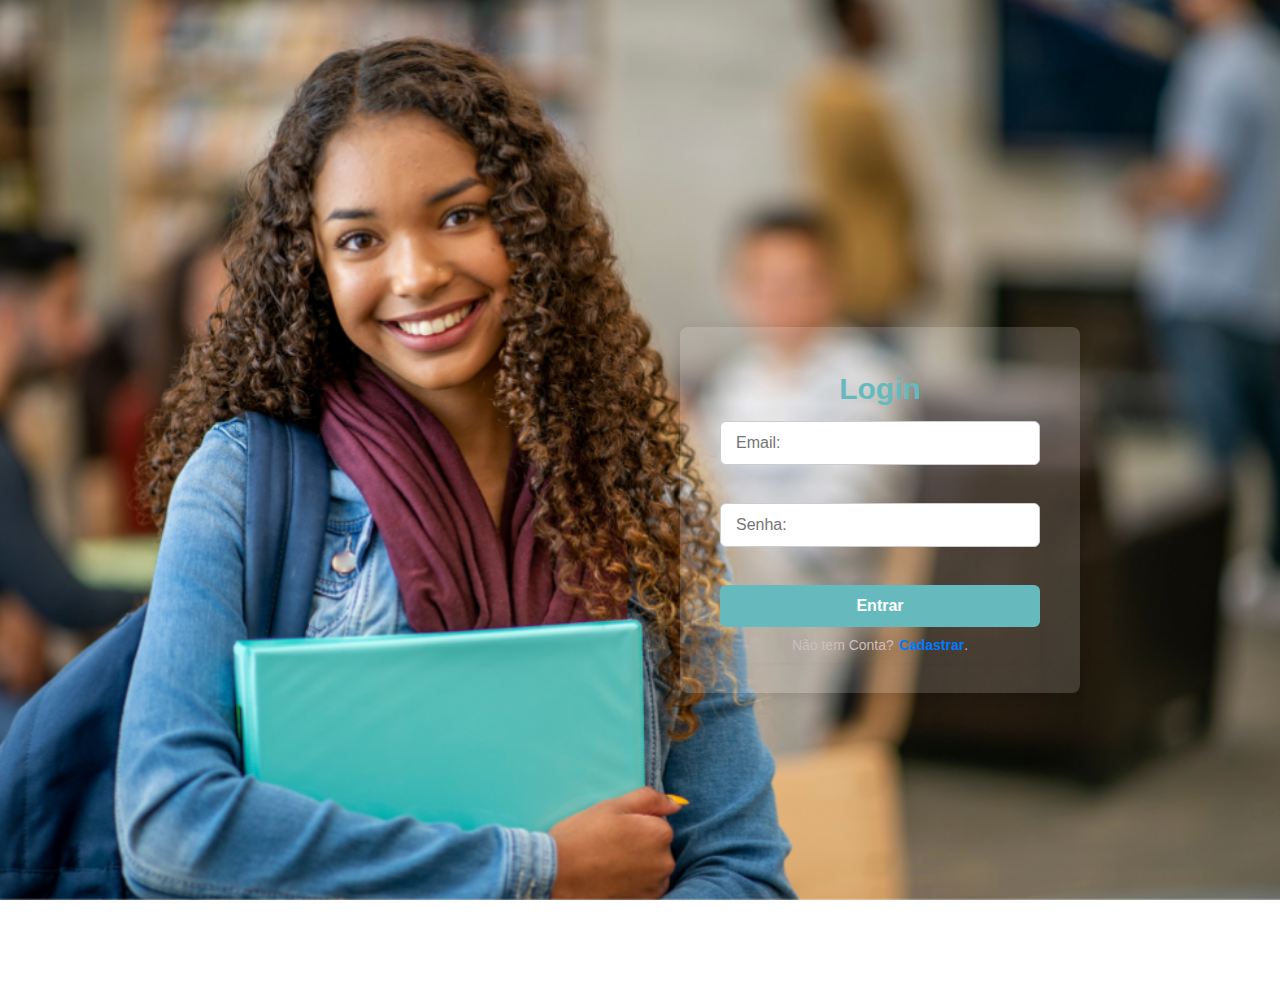
<file: index.html>
<!DOCTYPE html>
<html lang="pt-BR">
<head>
    <meta charset="UTF-8">
    <meta name="viewport" content="width=device-width, initial-scale=1.0">
    <link rel="stylesheet" href="index.css">
    <title>Página | Login</title>
</head>
<body>
  
<div class="formulario">
<h2>Login</h2>

  <form action="login" method="POST">
    <input placeholder="Email:" type="email" id="email" name="email" required><br><br>

    <input placeholder="Senha:" type="password" id="senha" name="senha" required><br><br>

    <button type="submit">Entrar</button>
  </form>
  <p>Não tem Conta?<a href="cadastro.html">Cadastrar</a>.</p>
</div>
</body>
</html>
</file>
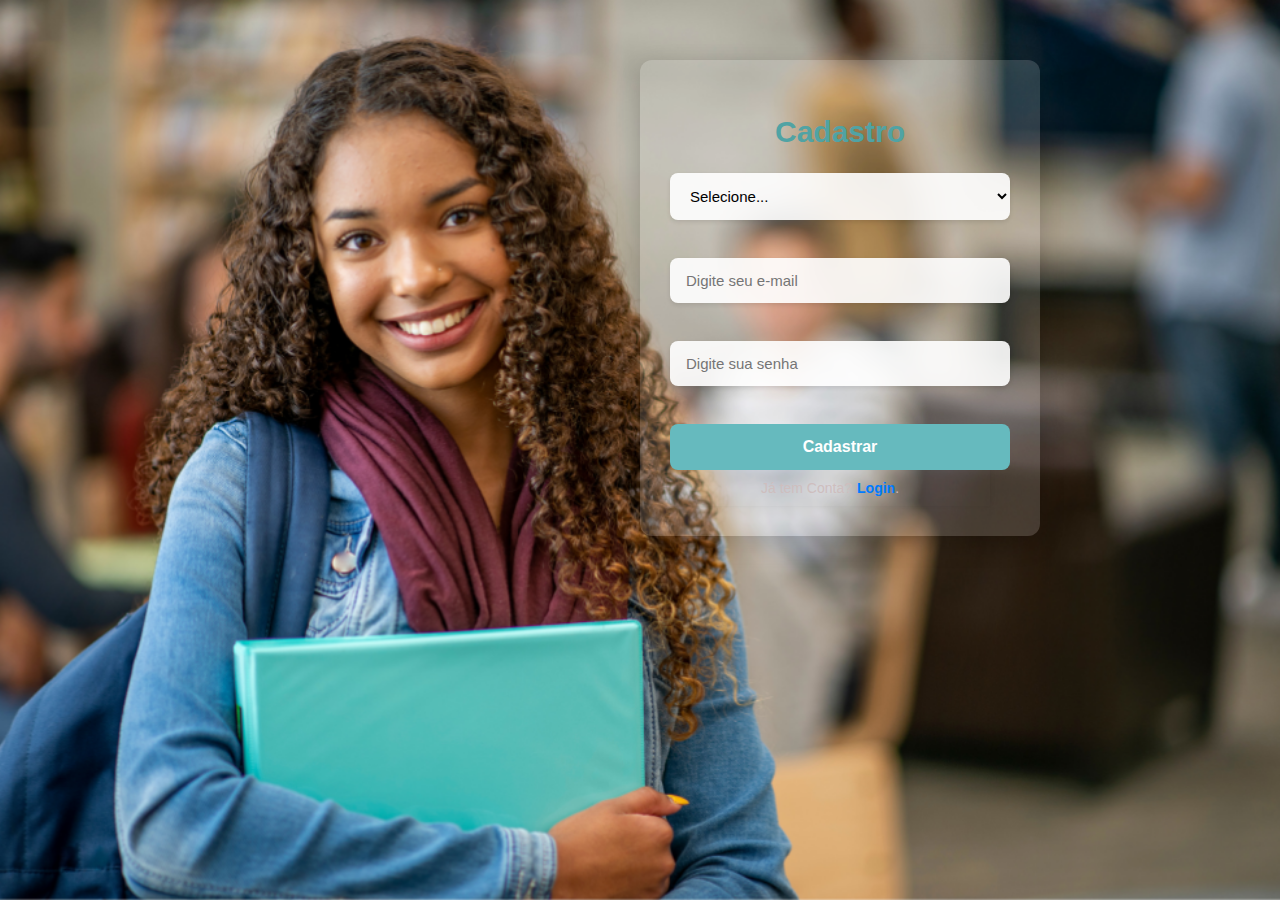
<file: cadastro.html>
<!DOCTYPE html>
<html lang="pt-BR">
<head>
    <meta charset="UTF-8">
    <meta name="viewport" content="width=device-width, initial-scale=1.0">
    <link rel="stylesheet" href="cadastro.css">
    <title>Página | Cadastro</title>
</head>
<body>
  <div class="formulario">
    <h2>Cadastro</h2>
  
    <form id="formCadastro" method="POST">
        <select id="tipo" name="tipo" required>
          <option value="" disabled selected hidden>Selecione...</option>
          <option value="aluno">Aluno</option>
          <option value="professor">Professor</option>
          <option value="coordenador">Coordenador</option>
        </select><br><br>
        <input type="email" id="email" name="email" placeholder="Digite seu e-mail" required><br><br>
        <input type="password" id="senha" name="senha" placeholder="Digite sua senha" required><br><br>
      
        <button type="submit">Cadastrar</button>
      </form>
      <p>Já tem Conta?<a href="index.html">Login</a>.</p>
    </div>
      <script>
        document.getElementById("formCadastro").addEventListener("submit", function(event) {
          event.preventDefault();
      
          const tipo = document.getElementById("tipo").value;
          const email = document.getElementById("email").value;
          const senha = document.getElementById("senha").value;
      
          if (!tipo) {
            alert("Por favor, selecione um tipo de usuário.");
            return;
          }
          // Salva os dados temporariamente
          sessionStorage.setItem("email", email);
          sessionStorage.setItem("senha", senha);
          // Redireciona
          window.location.href = `cadastro_${tipo}.html`;
        });
      </script>
  </body>
</html>
</file>
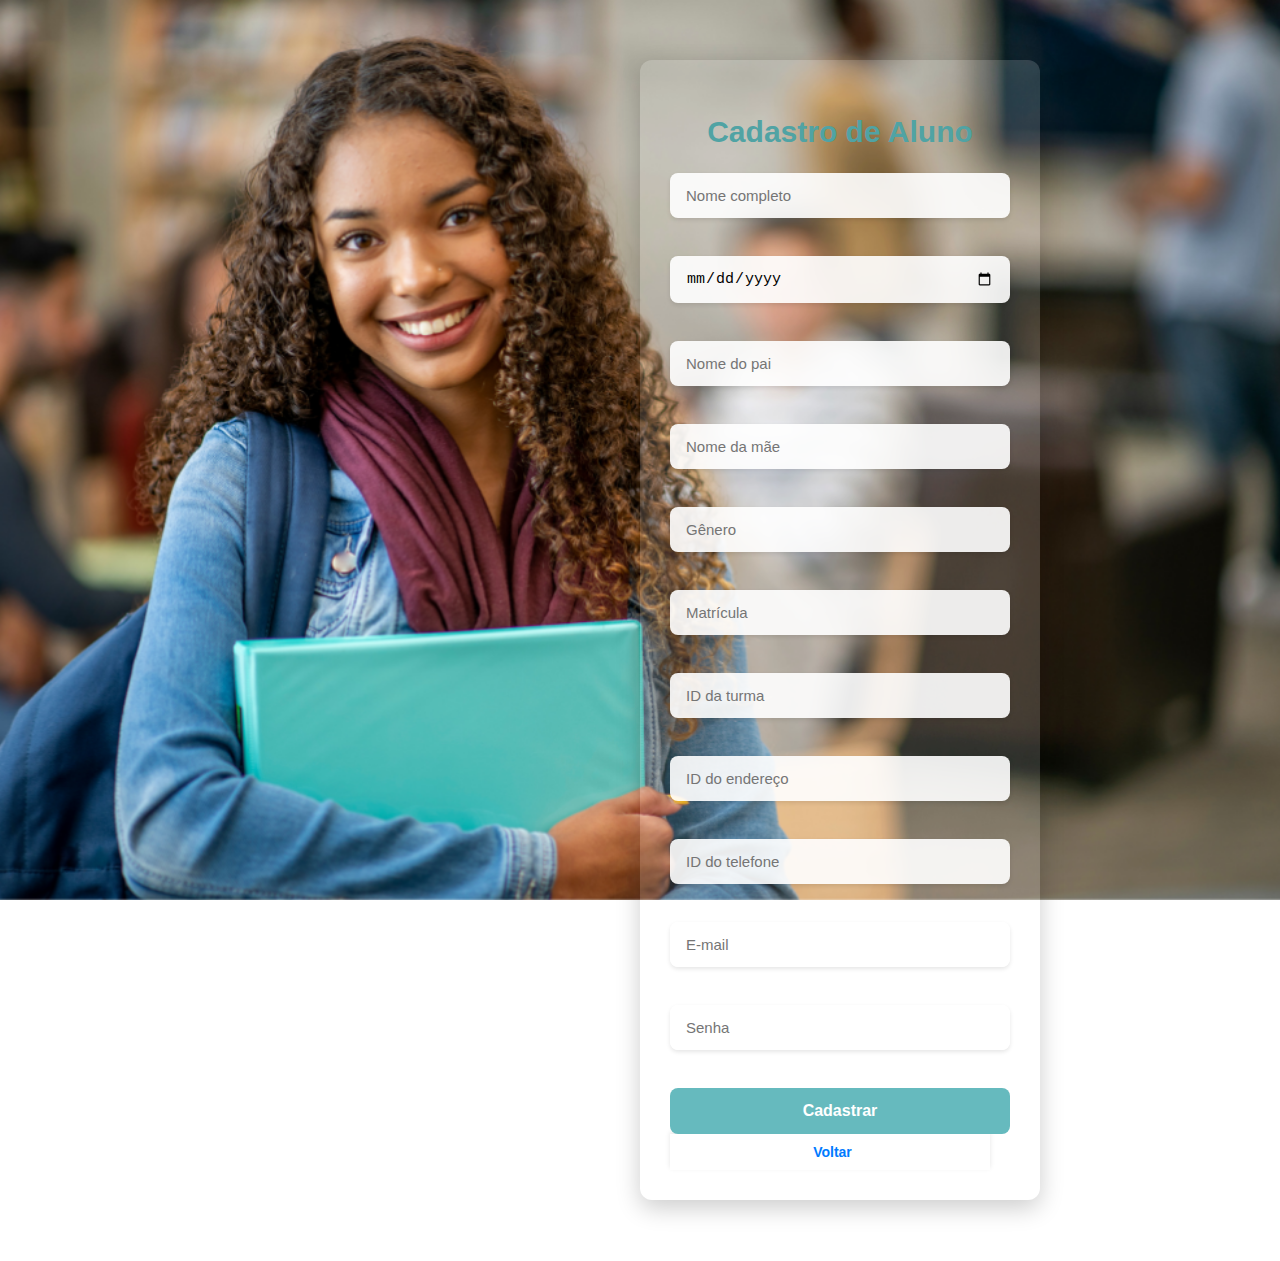
<file: cadastro_aluno.html>
<!DOCTYPE html>
<html lang="pt-BR">
<head>
    <meta charset="UTF-8">
    <meta name="viewport" content="width=device-width, initial-scale=1.0">
    <link rel="stylesheet" href="cadastro.css">
    <title>Cadastro | Aluno</title>
</head>
<body>
  <div class="formulario">
    <h2>Cadastro de Aluno</h2>
    <form action="/cadastrar_aluno" method="POST">
      <input type="text" name="nome_completo" placeholder="Nome completo" required><br><br>
      <input type="date" name="data_nascimento" required><br><br>
      <input type="text" name="pai" placeholder="Nome do pai"><br><br>
      <input type="text" name="mae" placeholder="Nome da mãe"><br><br>
      <input type="text" name="genero" placeholder="Gênero"><br><br>
      <input type="text" name="matricula" placeholder="Matrícula"><br><br>
      <input type="number" name="id_turma" placeholder="ID da turma"><br><br>
      <input type="number" name="id_endereco" placeholder="ID do endereço"><br><br>
      <input type="number" name="id_telefone" placeholder="ID do telefone"><br><br>
      <input type="email" name="email" placeholder="E-mail" required><br><br>
      <input type="password" name="senha" placeholder="Senha" required><br><br>
  
      <button type="submit">Cadastrar</button>
    </form>
    <p><a href="cadastro.html">Voltar</a></p>
  </div>
    <script>
        // Preenche automaticamente os campos com os dados do sessionStorage
        document.addEventListener("DOMContentLoaded", function () {
          const email = sessionStorage.getItem("email");
          const senha = sessionStorage.getItem("senha");
      
          if (email && senha) {
            document.querySelector('input[name="email"]').value = email;
            document.querySelector('input[name="senha"]').value = senha;
          }
        });
      </script>
      
  </body>
</html>
</file>
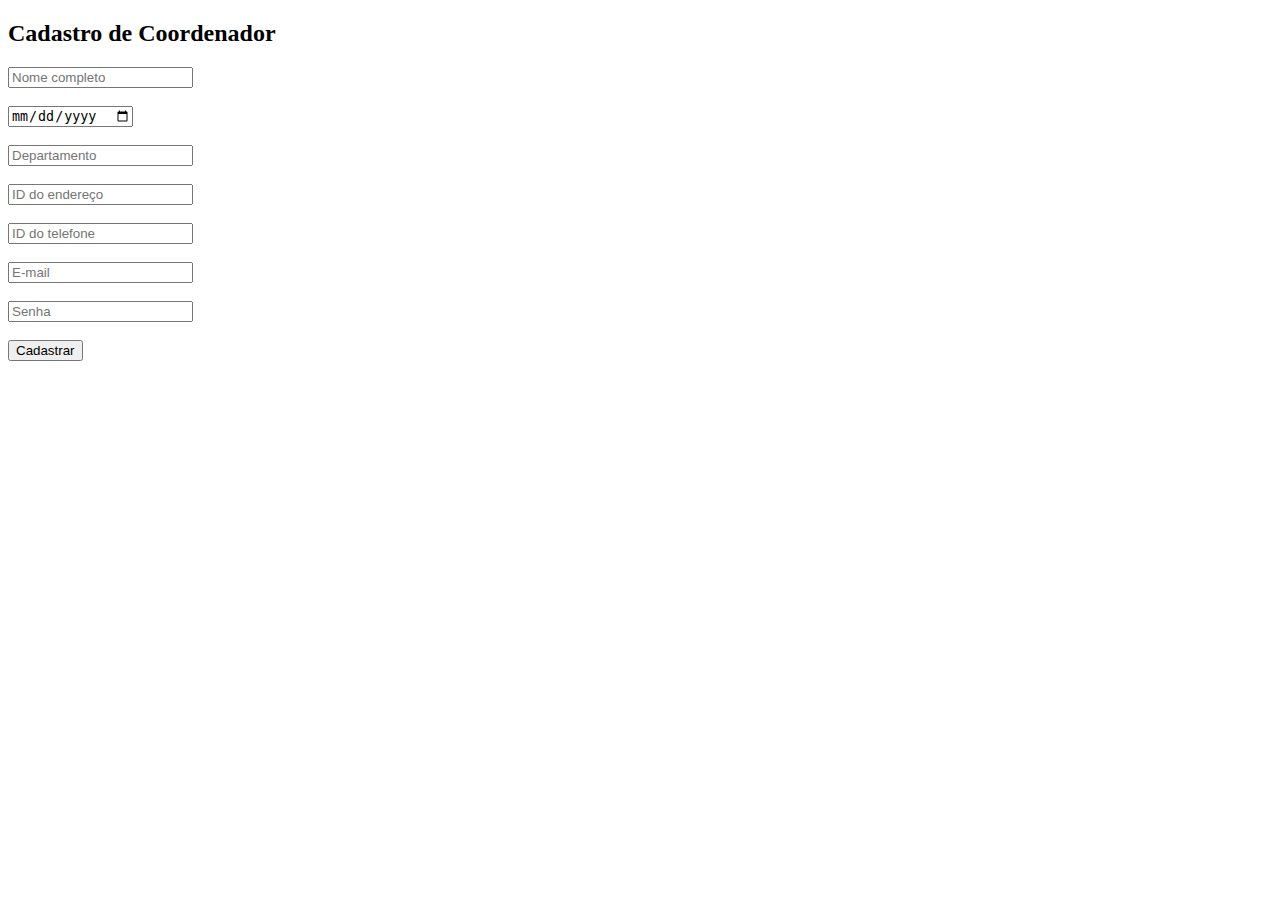
<file: cadastro_coordenador.html>
<!DOCTYPE html>
<html lang="pt-BR">
<head>
    <meta charset="UTF-8">
    <meta name="viewport" content="width=device-width, initial-scale=1.0">
    <title>Cadastro | Coordenador</title>
</head>
<body>
    <h2>Cadastro de Coordenador</h2>
    <form action="/cadastrar_coordenador" method="POST">
      <input type="text" name="nome_completo" placeholder="Nome completo" required><br><br>
      <input type="date" name="data_nascimento" required><br><br>
      <input type="text" name="departamento" placeholder="Departamento"><br><br>
      <input type="number" name="id_endereco" placeholder="ID do endereço"><br><br>
      <input type="number" name="id_telefone" placeholder="ID do telefone"><br><br>
      <input type="email" name="email" placeholder="E-mail" required><br><br>
      <input type="password" name="senha" placeholder="Senha" required><br><br>
  
      <button type="submit">Cadastrar</button>
    </form>
    <script>
        // Preenche automaticamente os campos com os dados do sessionStorage
        document.addEventListener("DOMContentLoaded", function () {
          const email = sessionStorage.getItem("email");
          const senha = sessionStorage.getItem("senha");
      
          if (email && senha) {
            document.querySelector('input[name="email"]').value = email;
            document.querySelector('input[name="senha"]').value = senha;
          }
        });
      </script>
      
  </body>
</html>
</file>
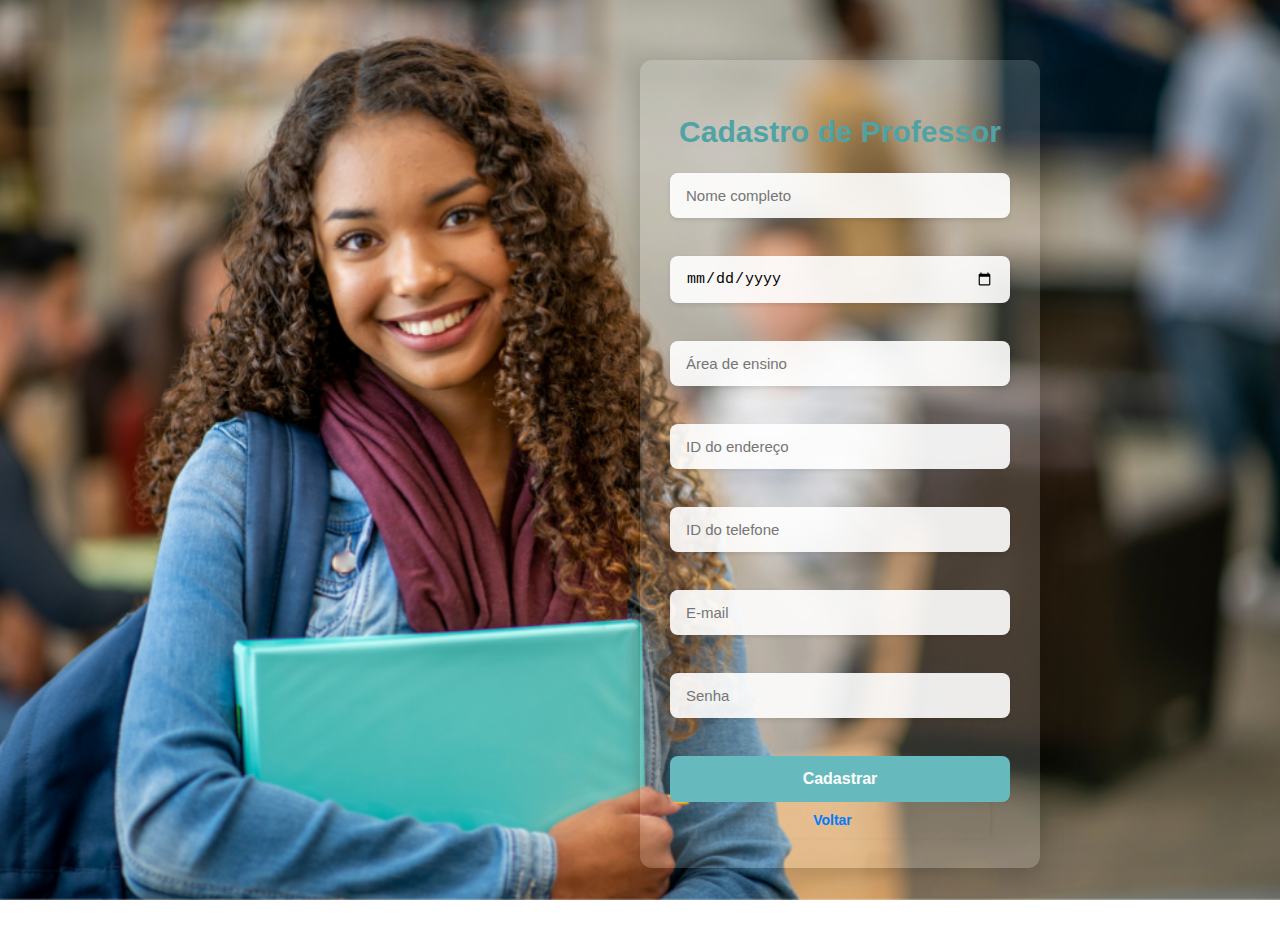
<file: cadastro_professor.html>
<!DOCTYPE html>
<html lang="pt-BR">
<head>
    <meta charset="UTF-8">
    <meta name="viewport" content="width=device-width, initial-scale=1.0">
    <link rel="stylesheet" href="cadastro.css">
    <title>Cadastro | Professor</title>
</head>
<body>
  <div class="formulario">
    <h2>Cadastro de Professor</h2>
    <form action="/cadastrar_professor" method="POST">
      <input type="text" name="nome_completo" placeholder="Nome completo" required><br><br>
      <input type="date" name="data_nascimento" required><br><br>
      <input type="text" name="area_ensino" placeholder="Área de ensino"><br><br>
      <input type="number" name="id_endereco" placeholder="ID do endereço"><br><br>
      <input type="number" name="id_telefone" placeholder="ID do telefone"><br><br>
      <input type="email" name="email" placeholder="E-mail" required><br><br>
      <input type="password" name="senha" placeholder="Senha" required><br><br>
  
      <button type="submit">Cadastrar</button>
    </form>
    <p><a href="cadastro.html">Voltar</a></p>
  </div>
    <script>
        // Preenche automaticamente os campos com os dados do sessionStorage
        document.addEventListener("DOMContentLoaded", function () {
          const email = sessionStorage.getItem("email");
          const senha = sessionStorage.getItem("senha");
      
          if (email && senha) {
            document.querySelector('input[name="email"]').value = email;
            document.querySelector('input[name="senha"]').value = senha;
          }
        });
      </script>
      
  </body>
</html>
</file>
<file: index.css>
body {
    font-family: Arial, sans-serif;
    background-image: url('background.png');
    background-size: cover;       /* cobre toda a área */
    background-position: center;  /* centraliza a imagem */
    background-repeat: no-repeat; /* não repete */
    background-attachment: fixed;
    height: 100vh;
    margin: 0;
    padding-top: 60px;
    padding-bottom: 40px;
    display: flex;
    justify-content: flex-end;
    align-items: center;
    position: relative;
  }

  .formulario{
    flex-direction: column;
    background: rgba(255, 255, 255, 0.158);
    padding: 30px 40px;
    border-radius: 8px;
    box-shadow: 0 4px 12px rgba(0,0,0,0.1);
    width: 400px;
    box-sizing: border-box;
    margin-right: 200px; /* espaço da borda direita */
  }
  
  h2 {
    top: 0;
    left: 0;
    width: 320px;
    padding: 15px 0;
    margin: 0;
    text-align: center;
    font-size: 30px;
    color: #66BABE;
    z-index: 5;
  }
  
  form {
    
    z-index: 5;
  }
  
  input[type="email"],
  input[type="password"] {
    width: 100%;
    padding: 12px 15px;
    margin-bottom: 20px;
    border: 1px solid #ccc;
    border-radius: 6px;
    font-size: 16px;
    box-sizing: border-box;
    transition: border-color 0.3s ease;
  }
  
  input[type="email"]:focus,
  input[type="password"]:focus {
    border-color: #007bff;
    outline: none;
  }
  
  button {
    width: 100%;
    padding: 12px;
    background-color: #66BABE;
    border: none;
    color: white;
    font-size: 16px;
    font-weight: bold;
    border-radius: 6px;
    cursor: pointer;
    transition: background-color 0.3s ease;
  }
  
  button:hover {
    background-color: #489094;
  }
  
  p {
    bottom: 0;
    left: 0;
    width: 320px;
    margin: 0;
    padding: 10px 0;
    text-align: center;
    color: #cebebe;
    box-shadow: 0 -2px 5px rgba(0,0,0,0.1);
    font-size: 14px;
    z-index: 5;
  }
  
  p a {
    color: #007bff;
    text-decoration: none;
    font-weight: bold;
    margin-left: 5px;
  }
  
  p a:hover {
    text-decoration: underline;
  }
</file>
<file: cadastro.css>
*,
*::before,
*::after {
    box-sizing: border-box;
}

/* Fundo geral */
body {
    font-family: 'Segoe UI', Tahoma, Geneva, Verdana, sans-serif;
    background-image: url('background.png');
    background-size: cover;
    background-position: center;
    background-repeat: no-repeat;
    background-attachment: fixed;
    height: auto;
    margin: 0;
    display: flex;
    justify-content: flex-end;
    align-items: center;
    padding: 60px 40px;
}

/* Container vertical */
.formulario {
    display: block;
    flex-direction: column;
    align-items: center;
    width: 400px;
    margin-right: 200px;
    background: rgba(255, 255, 255, 0.158);
    padding: 30px;
    border-radius: 12px;
    box-shadow: 0 8px 24px rgba(0,0,0,0.2);
}

/* Título */
h2 {
    font-size: 30px;
    color: #50A3A4;
    margin-bottom: 24px;
    text-align: center;
}

/* Formulário */
form {
    width: 100%;
}

/* Campos */
select,
input[type="email"],
input[type="password"],
input[type="text"],
input[type="number"],
input[type="date"],
input[type="tel"] {
    width: 100%;
    padding: 14px 16px;
    margin-bottom: 20px;
    border: none;
    border-radius: 8px;
    background-color: rgba(255, 255, 255, 0.9);
    font-size: 15px;
    box-shadow: 0 2px 4px rgba(0,0,0,0.1);
    transition: all 0.3s ease;
}

select:focus,
input:focus {
    outline: none;
    box-shadow: 0 0 0 2px #66BABE;
}

/* Botão */
button {
    width: 100%;
    padding: 14px;
    background-color: #66BABE;
    border: none;
    color: white;
    font-size: 16px;
    font-weight: 600;
    border-radius: 8px;
    cursor: pointer;
    transition: background-color 0.3s ease;
}

button:hover {
    background-color: #3f8f91;
}

/* Rodapé opcional */
p {
    bottom: 0;
    left: 0;
    width: 320px;
    margin: 0;
    padding: 10px 0;
    text-align: center;
    color: #cebebe;
    box-shadow: 0 -2px 5px rgba(0,0,0,0.1);
    font-size: 14px;
    z-index: 5;
  }
  
  p a {
    color: #007bff;
    text-decoration: none;
    font-weight: bold;
    margin-left: 5px;
  }
  
  p a:hover {
    text-decoration: underline;
  }

  .voltar{
    margin-left: 8px;
  }
</file>
